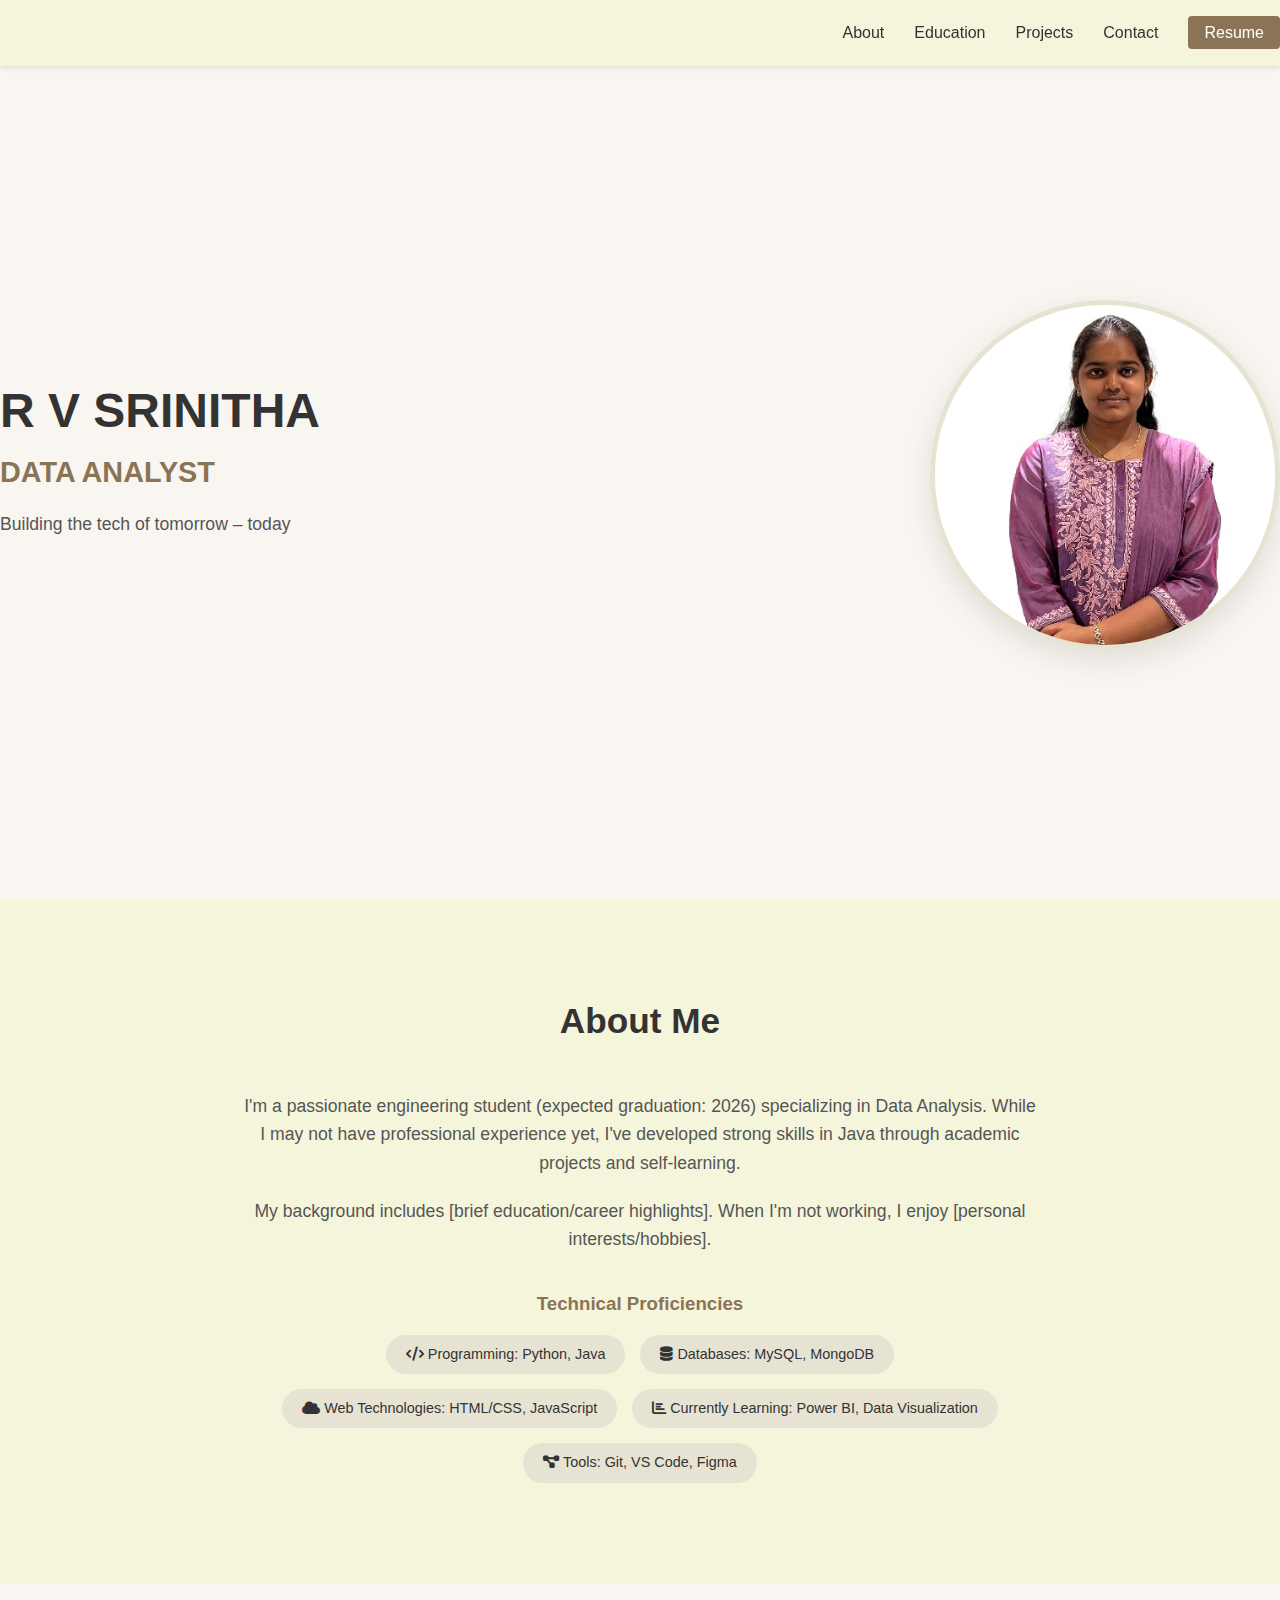
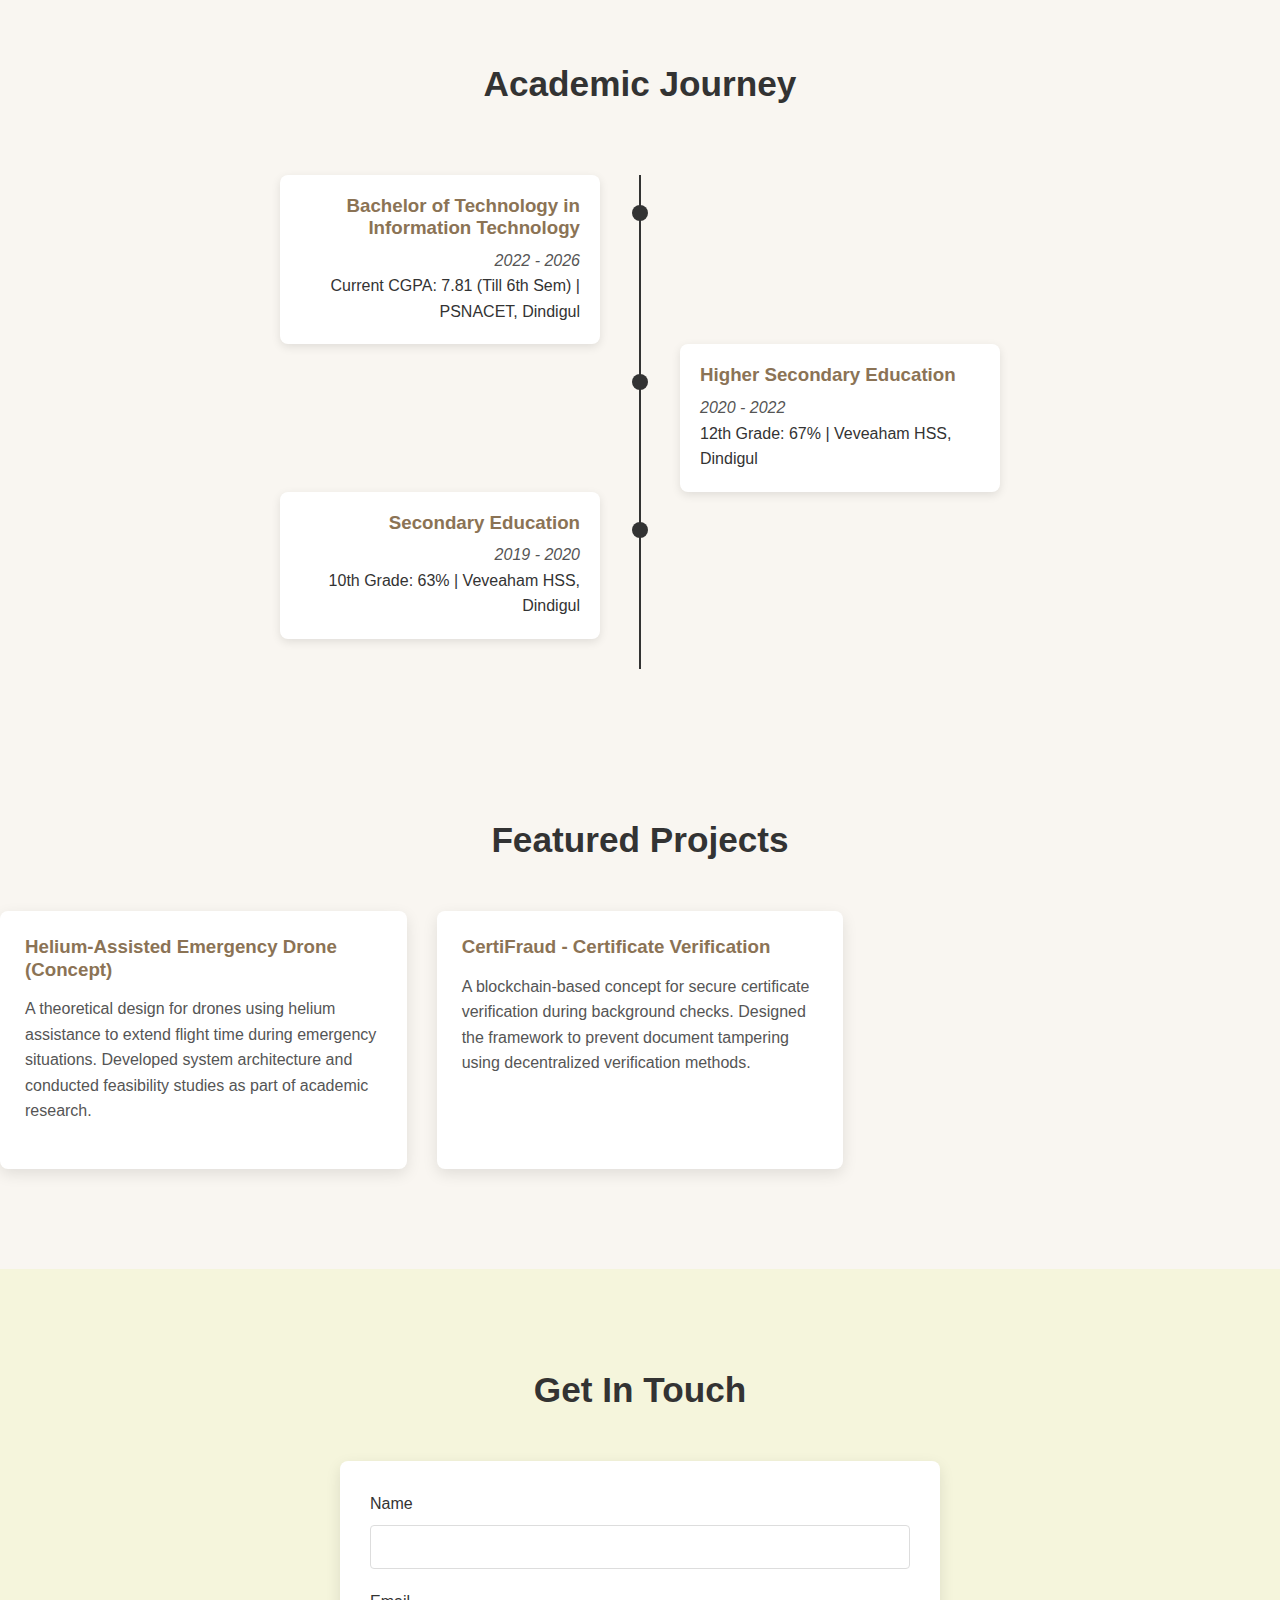
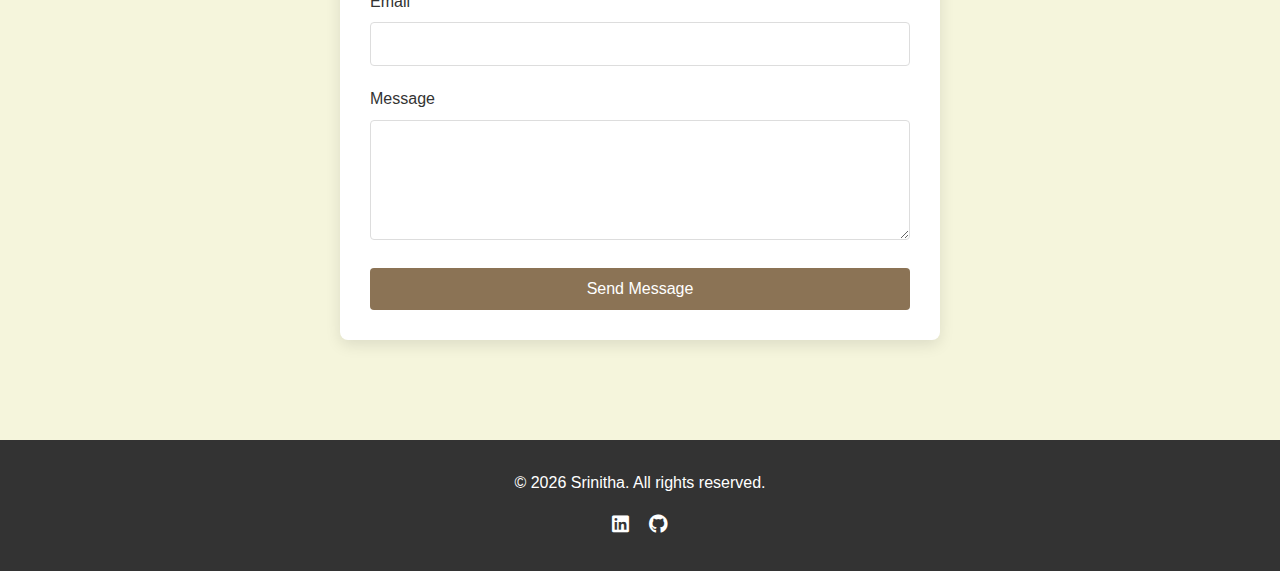
<file: index.html>
<!DOCTYPE html>
<html lang="en">
<head>
    <meta charset="UTF-8">
    <meta name="viewport" content="width=device-width, initial-scale=1.0">
    <title>Srinitha | Professional Portfolio</title>
    <link rel="stylesheet" href="style.css">
    <link rel="stylesheet" href="https://cdnjs.cloudflare.com/ajax/libs/font-awesome/6.0.0-beta3/css/all.min.css">
</head>
<body>
    <header class="header">
        <nav class="navbar">
            <ul class="nav-links">
                <li><a href="#about">About</a></li>
                <li><a href="#education">Education</a></li>
                <li><a href="#projects">Projects</a></li>
                <li><a href="#contact">Contact</a></li>
                <li><a href="SRINITHA CV.pdf" target="_blank" class="resume-btn">Resume</a></li>
            </ul>
        </nav>
    </header>

    <section class="hero" id="home">
        <div class="hero-content">
            <h1>R V SRINITHA</h1>
            <h2>DATA ANALYST</h2>
            <p>Building the tech of tomorrow – today</p>
        </div>
        <div class="hero-image">
            <img src="image1.jpeg" alt="R V SRINITHA">
        </div>
    </section>

    <section class="about" id="about">
        <h2>About Me</h2>
        <div class="about-content">
            <p>I'm a passionate engineering student (expected graduation: 2026) specializing in Data Analysis. While I may not have professional experience yet, I've developed strong skills in Java through academic projects and self-learning.</p>
            <p>My background includes [brief education/career highlights]. When I'm not working, I enjoy [personal interests/hobbies].</p>
            <div class="skills">
                <div class="skills">
                    <h3>Technical Proficiencies</h3>
                    <ul>
                        <li><i class="fas fa-code"></i> Programming: Python, Java</li>
                        <li><i class="fas fa-database"></i> Databases: MySQL, MongoDB</li>
                        <li><i class="fas fa-cloud"></i> Web Technologies: HTML/CSS, JavaScript</li>
                        <li><i class="fas fa-chart-bar"></i> Currently Learning: Power BI, Data Visualization</li>
                        <li><i class="fas fa-project-diagram"></i> Tools: Git, VS Code, Figma</li>
                    </ul>
                </div>
            </div>
        </div>
    </section>

    <section class="education" id="education">
        <h2>Academic Journey</h2>
        <div class="timeline-container">
            <div class="timeline">
                <!-- Item 1 -->
                <div class="timeline-item">
                    <div class="timeline-content">
                        <h3>Bachelor of Technology in Information Technology</h3>
                        <p class="date">2022 - 2026</p>
                        <p class="details">Current CGPA: 7.81 (Till 6th Sem) | PSNACET, Dindigul</p>
                    </div>
                </div>
                
                <!-- Item 2 -->
                <div class="timeline-item">
                    <div class="timeline-content">
                        <h3>Higher Secondary Education</h3>
                        <p class="date">2020 - 2022</p>
                        <p class="details">12th Grade: 67% | Veveaham HSS, Dindigul</p>
                    </div>
                </div>
                
                <!-- Item 3 -->
                <div class="timeline-item">
                    <div class="timeline-content">
                        <h3>Secondary Education</h3>
                        <p class="date">2019 - 2020</p>
                        <p class="details">10th Grade: 63% | Veveaham HSS, Dindigul</p>
                    </div>
                </div>
            </div>
        </div>
    </section>

    <section class="projects" id="projects">
        <h2>Featured Projects</h2>
        <div class="projects-grid">
            <div class="project-card">
                <h3>Helium-Assisted Emergency Drone (Concept)</h3>
                <p>A theoretical design for drones using helium assistance to extend flight time during emergency situations. Developed system architecture and conducted feasibility studies as part of academic research.</p>
                <!--<div class="project-links">
                    <a href="#" target="_blank"><i class="fab fa-github"></i> Code</a>
                    <a href="#" target="_blank"><i class="fas fa-external-link-alt"></i> Live Demo</a>
                </div>-->
            </div>
            <div class="project-card">
                <h3>CertiFraud - Certificate Verification</h3>
                <p>A blockchain-based concept for secure certificate verification during background checks. Designed the framework to prevent document tampering using decentralized verification methods.</p>
                <!--<div class="project-links">
                    <a href="#" target="_blank"><i class="fab fa-github"></i> Code</a>
                    <a href="#" target="_blank"><i class="fas fa-external-link-alt"></i> Live Demo</a>
                </div>-->
            </div>
        </div>
    </section>

    <section class="contact" id="contact">
        <h2>Get In Touch</h2>
        <form action="https://formsubmit.co/venkatsri0026e@gmail.com" id="contact-form" method="POST">
            <input type="hidden" name="_captcha" value="false">
            <input type="hidden" name="_next" value="https://srinitha267.github.io/thank-you.html">
            <input type="hidden" name="_subject" value="New portfolio message!">
            <div class="form-group">
                <label for="name">Name</label>
                <input type="text" id="name" name="name" required>
            </div>
            <div class="form-group">
                <label for="email">Email</label>
                <input type="email" id="email" name="email" required>
            </div>
            <div class="form-group">
                <label for="message">Message</label>
                <textarea id="message" name="message" rows="5" required></textarea>
            </div>
            <button type="submit" class="submit-btn">Send Message</button>
            <div id="form-message"></div>
        </form>
    </section>

    <footer class="footer">
        <p>&copy; <span id="year"></span> Srinitha. All rights reserved.</p>
        <div class="social-links">
            <a href="https://www.linkedin.com/in/srinitha-r-v?utm_source=share&utm_campaign=share_via&utm_content=profile&utm_medium=ios_app" target="_blank"><i class="fab fa-linkedin"></i></a>
            <a href="https://github.com/srinitha267" target="_blank"><i class="fab fa-github"></i></a>
        </div>
    </footer>

    <script src="script.js"></script>
</body>
</html>
</file>
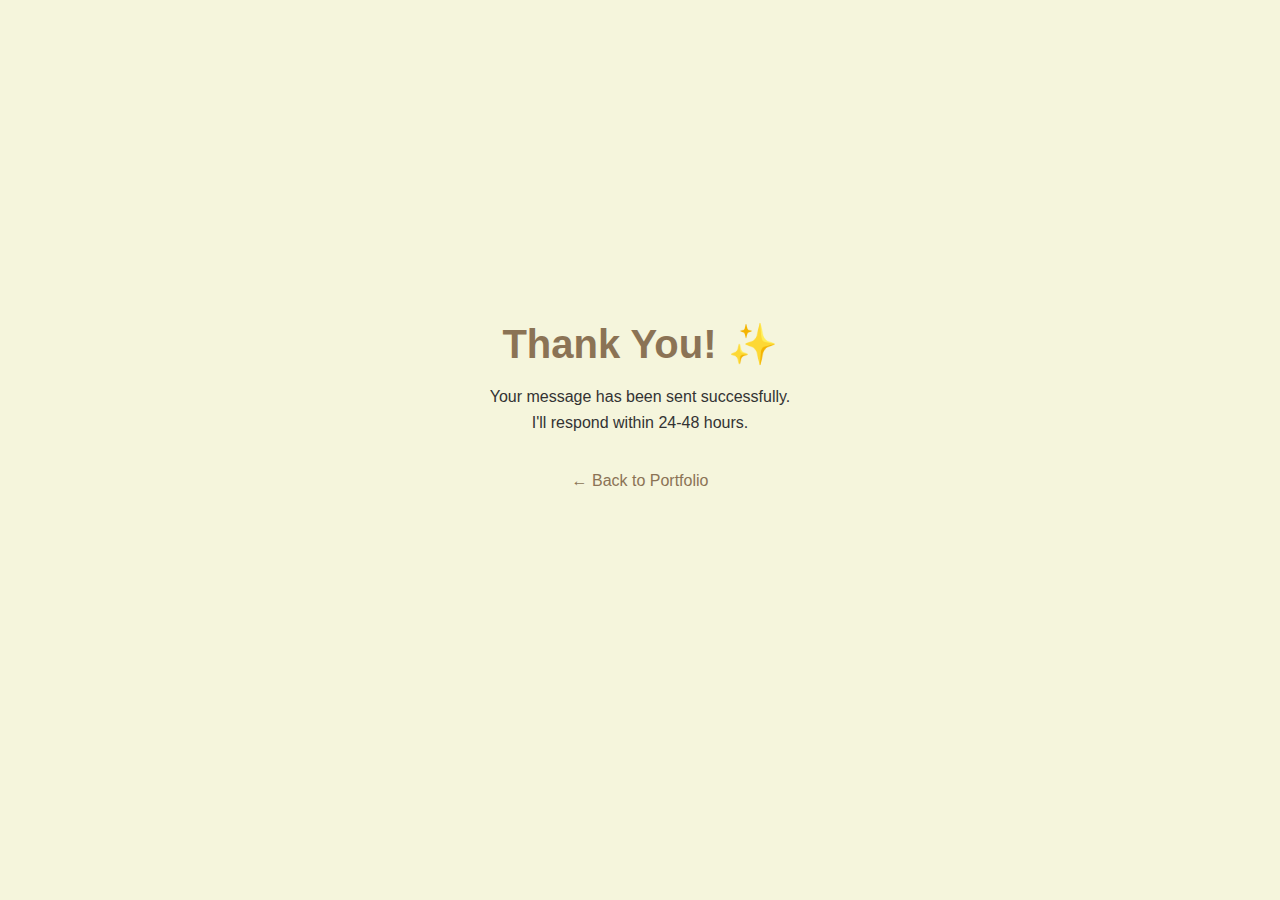
<file: thank-you.html>
<!DOCTYPE html>
<html lang="en">
<head>
    <meta charset="UTF-8">
    <meta name="viewport" content="width=device-width, initial-scale=1.0">
    <title>Thank You! | Srinitha</title>
    <link rel="stylesheet" href="style.css"> <!-- Shares your portfolio's CSS -->
</head>
<body class="thank-you-page">
    <main>
        <h1>Thank You! ✨</h1>
        <p>Your message has been sent successfully.</p>
        <p>I'll respond within 24-48 hours.</p>
        <a href="/" class="return-btn">← Back to Portfolio</a>
        
        <!-- Optional: Add social links -->
        <div class="thank-you-social">
            <a href="https://linkedin.com/in/srinitha-r-v" target="_blank"><i class="fab fa-linkedin"></i></a>
            <a href="https://github.com/srinitha267" target="_blank"><i class="fab fa-github"></i></a>
        </div>
    </main>
</body>
</html>
</file>
<file: style.css>
/* Base Styles */
:root {
    --beige-light: #F9F6F1;
    --beige: #F5F5DC;
    --beige-dark: #E6E3D3;
    --text-dark: #333333;
    --text-medium: #555555;
    --text-light: #777777;
    --accent: #8B7355;
    --accent-dark: #6B5A45;
}

* {
    margin: 0;
    padding: 0;
    box-sizing: border-box;
}

body {
    font-family: 'Segoe UI', Tahoma, Geneva, Verdana, sans-serif;
    line-height: 1.6;
    color: var(--text-dark);
    background-color: var(--beige-light);
}

h1, h2, h3, h4 {
    font-weight: 600;
    line-height: 1.2;
}

a {
    text-decoration: none;
    color: var(--accent);
}

ul {
    list-style: none;
}

img {
    max-width: 100%;
    height: auto;
}

.container {
    max-width: 1200px;
    margin: 0 auto;
    padding: 0 20px;
}

/* Header & Navigation */
.header {
    background-color: var(--beige);
    box-shadow: 0 2px 5px rgba(0, 0, 0, 0.1);
    position: fixed;
    width: 100%;
    top: 0;
    z-index: 1000;
}

.navbar {
    display: flex;
    justify-content: flex-end;
    padding: 20px 0;
}

.nav-links {
    display: flex;
    align-items: center;
    gap: 30px;
}

.nav-links a {
    color: var(--text-dark);
    font-weight: 500;
    transition: color 0.3s;
}

.nav-links a:hover {
    color: var(--accent);
}

.resume-btn {
    background-color: var(--accent);
    color: white !important;
    padding: 8px 16px;
    border-radius: 4px;
    transition: background-color 0.3s;
}

.resume-btn:hover {
    background-color: var(--accent-dark);
}

/* Hero Section */
.hero {
    display: flex;
    justify-content: space-between;
    align-items: center;
    padding: 150px 0 100px;
    min-height: 100vh;
}

.hero-content {
    flex: 1;
    max-width: 600px;
}

.hero-content h1 {
    font-size: 3rem;
    margin-bottom: 15px;
    color: var(--text-dark);
}

.hero-content h2 {
    font-size: 1.8rem;
    margin-bottom: 20px;
    color: var(--accent);
}

.hero-content p {
    font-size: 1.1rem;
    color: var(--text-medium);
    margin-bottom: 30px;
}

.hero-image {
    flex: 1;
    display: flex;
    justify-content: flex-end;
}

.hero-image img {
    width: 350px;
    height: 350px;
    border-radius: 50%;
    object-fit: cover;
    border: 5px solid var(--beige-dark);
    box-shadow: 0 10px 30px rgba(0, 0, 0, 0.1);
}

/* About Section */
.about {
    padding: 100px 0;
    background-color: var(--beige);
}

.about h2 {
    text-align: center;
    margin-bottom: 50px;
    font-size: 2.2rem;
    color: var(--text-dark);
}

.about-content {
    max-width: 800px;
    margin: 0 auto;
    text-align: center;
}

.about-content p {
    margin-bottom: 20px;
    color: var(--text-medium);
    font-size: 1.1rem;
}

.skills {
    margin-top: 40px;
}

.skills h3 {
    margin-bottom: 20px;
    color: var(--accent);
}

.skills ul {
    display: flex;
    flex-wrap: wrap;
    justify-content: center;
    gap: 15px;
}

.skills li {
    background-color: var(--beige-dark);
    padding: 8px 20px;
    border-radius: 20px;
    font-size: 0.9rem;
    color: var(--text-dark);
}
/*Education Section*/

/* Timeline Structure */
/* Center the entire section */
.education {
    text-align: center;
    color: var(--text-dark);
    padding: 80px 20px;
    background: var(--white);
}
.education h2 {
    color: var(--text-dark);
    font-size: 2.2rem; /* Larger than default */
    margin-bottom: 40px;
}

/* Container to center timeline */
.timeline-container {
    display: flex;
    justify-content: center;
}

/* Timeline styling */
.timeline {
    position: relative;
    max-width: 800px;
    width: 100%;
    padding-top: 30px;
}

/* Vertical line */
.timeline::before {
    content: '';
    position: absolute;
    left: 50%;
    transform: translateX(-50%);
    width: 2px;
    height: 100%;
    background-color: var(--text-dark)
}

/* Timeline items */
.timeline-item {
    position: relative;
    width: 50%;
    padding: 0 40px;
    box-sizing: border-box;
}

/* Left-aligned items */
.timeline-item:nth-child(odd) {
    left: 0;
    text-align: right;
}

/* Right-aligned items */
.timeline-item:nth-child(even) {
    left: 50%;
    text-align: left;
}

/* Content styling */
.timeline-content {
    background: white;
    padding: 20px;
    border-radius: 8px;
    box-shadow: 0 3px 10px rgba(0,0,0,0.1);
    position: relative;
}

/* Dots on the timeline */
.timeline-item::after {
    content: '';
    position: absolute;
    top: 30px;
    width: 16px;
    height: 16px;
    background: var(--text-dark);
    border-radius: 50%;
    z-index: 1;
}

.timeline-item:nth-child(odd)::after {
    right: -8px;
}

.timeline-item:nth-child(even)::after {
    left: -8px;
}

/* Black headings as requested */
.timeline-content h3 {
    color: var(--accent);
    margin-bottom: 8px;
}

.timeline-content .date {
    color: #555555;
    font-style: italic;
}

/* Mobile responsiveness */
@media (max-width: 768px) {
    .timeline::before {
        left: 20px;
    }
    
    .timeline-item,
    .timeline-item:nth-child(even) {
        width: 100%;
        left: 0;
        text-align: left;
        padding: 0 20px 0 50px;
    }
    
    .timeline-item::after,
    .timeline-item:nth-child(even)::after {
        left: 12px;
    }
}

/* Projects Section */
.projects {
    padding: 100px 0;
}

.projects h2 {
    text-align: center;
    margin-bottom: 50px;
    font-size: 2.2rem;
    color: var(--text-dark);
}

.projects-grid {
    display: grid;
    grid-template-columns: repeat(auto-fill, minmax(300px, 1fr));
    gap: 30px;
    margin-top: 30px;
}

.project-card {
    background-color: white;
    border-radius: 8px;
    overflow: hidden;
    box-shadow: 0 5px 15px rgba(0, 0, 0, 0.1);
    transition: transform 0.3s, box-shadow 0.3s;
    padding: 25px;
}

.project-card:hover {
    transform: translateY(-5px);
    box-shadow: 0 10px 25px rgba(0, 0, 0, 0.15);
}

.project-card h3 {
    margin-bottom: 15px;
    color: var(--accent);
}

.project-card p {
    color: var(--text-medium);
    margin-bottom: 20px;
}

.project-links {
    display: flex;
    gap: 15px;
}

.project-links a {
    display: flex;
    align-items: center;
    gap: 5px;
    font-size: 0.9rem;
    transition: color 0.3s;
}

.project-links a:hover {
    color: var(--accent-dark);
}

/* Contact Section */
.contact {
    padding: 100px 0;
    background-color: var(--beige);
}

.contact h2 {
    text-align: center;
    margin-bottom: 50px;
    font-size: 2.2rem;
    color: var(--text-dark);
}

#contact-form {
    max-width: 600px;
    margin: 0 auto;
    padding: 30px;
    background-color: white;
    border-radius: 8px;
    box-shadow: 0 5px 15px rgba(0, 0, 0, 0.1);
}

.form-group {
    margin-bottom: 20px;
}

.form-group label {
    display: block;
    margin-bottom: 8px;
    color: var(--text-dark);
    font-weight: 500;
}

.form-group input,
.form-group textarea {
    width: 100%;
    padding: 12px;
    border: 1px solid #ddd;
    border-radius: 4px;
    font-family: inherit;
    font-size: 1rem;
    transition: border-color 0.3s;
}

.form-group input:focus,
.form-group textarea:focus {
    outline: none;
    border-color: var(--accent);
}

textarea {
    resize: vertical;
    min-height: 120px;
}

.submit-btn {
    background-color: var(--accent);
    color: white;
    border: none;
    padding: 12px 25px;
    font-size: 1rem;
    border-radius: 4px;
    cursor: pointer;
    transition: background-color 0.3s;
    width: 100%;
}

.submit-btn:hover {
    background-color: var(--accent-dark);
}

#form-message {
    margin-top: 20px;
    padding: 10px;
    border-radius: 4px;
    text-align: center;
    display: none;
}

#form-message.success {
    background-color: #d4edda;
    color: #155724;
    display: block;
}

#form-message.error {
    background-color: #f8d7da;
    color: #721c24;
    display: block;
}

/* Footer */
.footer {
    background-color: var(--text-dark);
    color: white;
    text-align: center;
    padding: 30px 0;
}

.footer p {
    margin-bottom: 15px;
}

.social-links {
    display: flex;
    justify-content: center;
    gap: 20px;
}

.social-links a {
    color: white;
    font-size: 1.2rem;
    transition: color 0.3s;
}

.social-links a:hover {
    color: var(--beige);
}

/* Responsive Design */
@media (max-width: 992px) {
    .hero {
        flex-direction: column;
        text-align: center;
        padding: 120px 0 60px;
    }

    .hero-image {
        justify-content: center;
        margin-top: 50px;
    }

    .hero-content {
        max-width: 100%;
    }
}

@media (max-width: 768px) {
    .navbar {
        justify-content: center;
    }

    .nav-links {
        gap: 15px;
    }

    .hero-content h1 {
        font-size: 2.5rem;
    }

    .hero-content h2 {
        font-size: 1.5rem;
    }

    .hero-image img {
        width: 250px;
        height: 250px;
    }
}

@media (max-width: 576px) {
    .nav-links {
        flex-direction: column;
        gap: 10px;
    }

    .hero-content h1 {
        font-size: 2rem;
    }

    .projects-grid {
        grid-template-columns: 1fr;
    }
}

/* ===== MEDIA QUERIES START BELOW ===== */
@media (max-width: 992px) {
    /* [Existing responsive styles...] */
}

/* Thank You Page Specific Styles */
body.thank-you-page {
    display: flex;
    justify-content: center;
    align-items: center;
    min-height: 100vh;
    text-align: center;
    background: var(--beige);
}

.thank-you-page main {
    max-width: 600px;
    padding: 2rem;
}

.thank-you-page h1 {
    color: var(--accent);
    font-size: 2.5rem;
    margin-bottom: 1rem;
}

.return-btn {
    display: inline-block;
    margin-top: 2rem;
    color: var(--accent);
    font-weight: 500;
}

.thank-you-social {
    margin-top: 3rem;
}

.thank-you-social a {
    color: var(--accent-dark);
    font-size: 1.5rem;
    margin: 0 10px;
}
</file>
